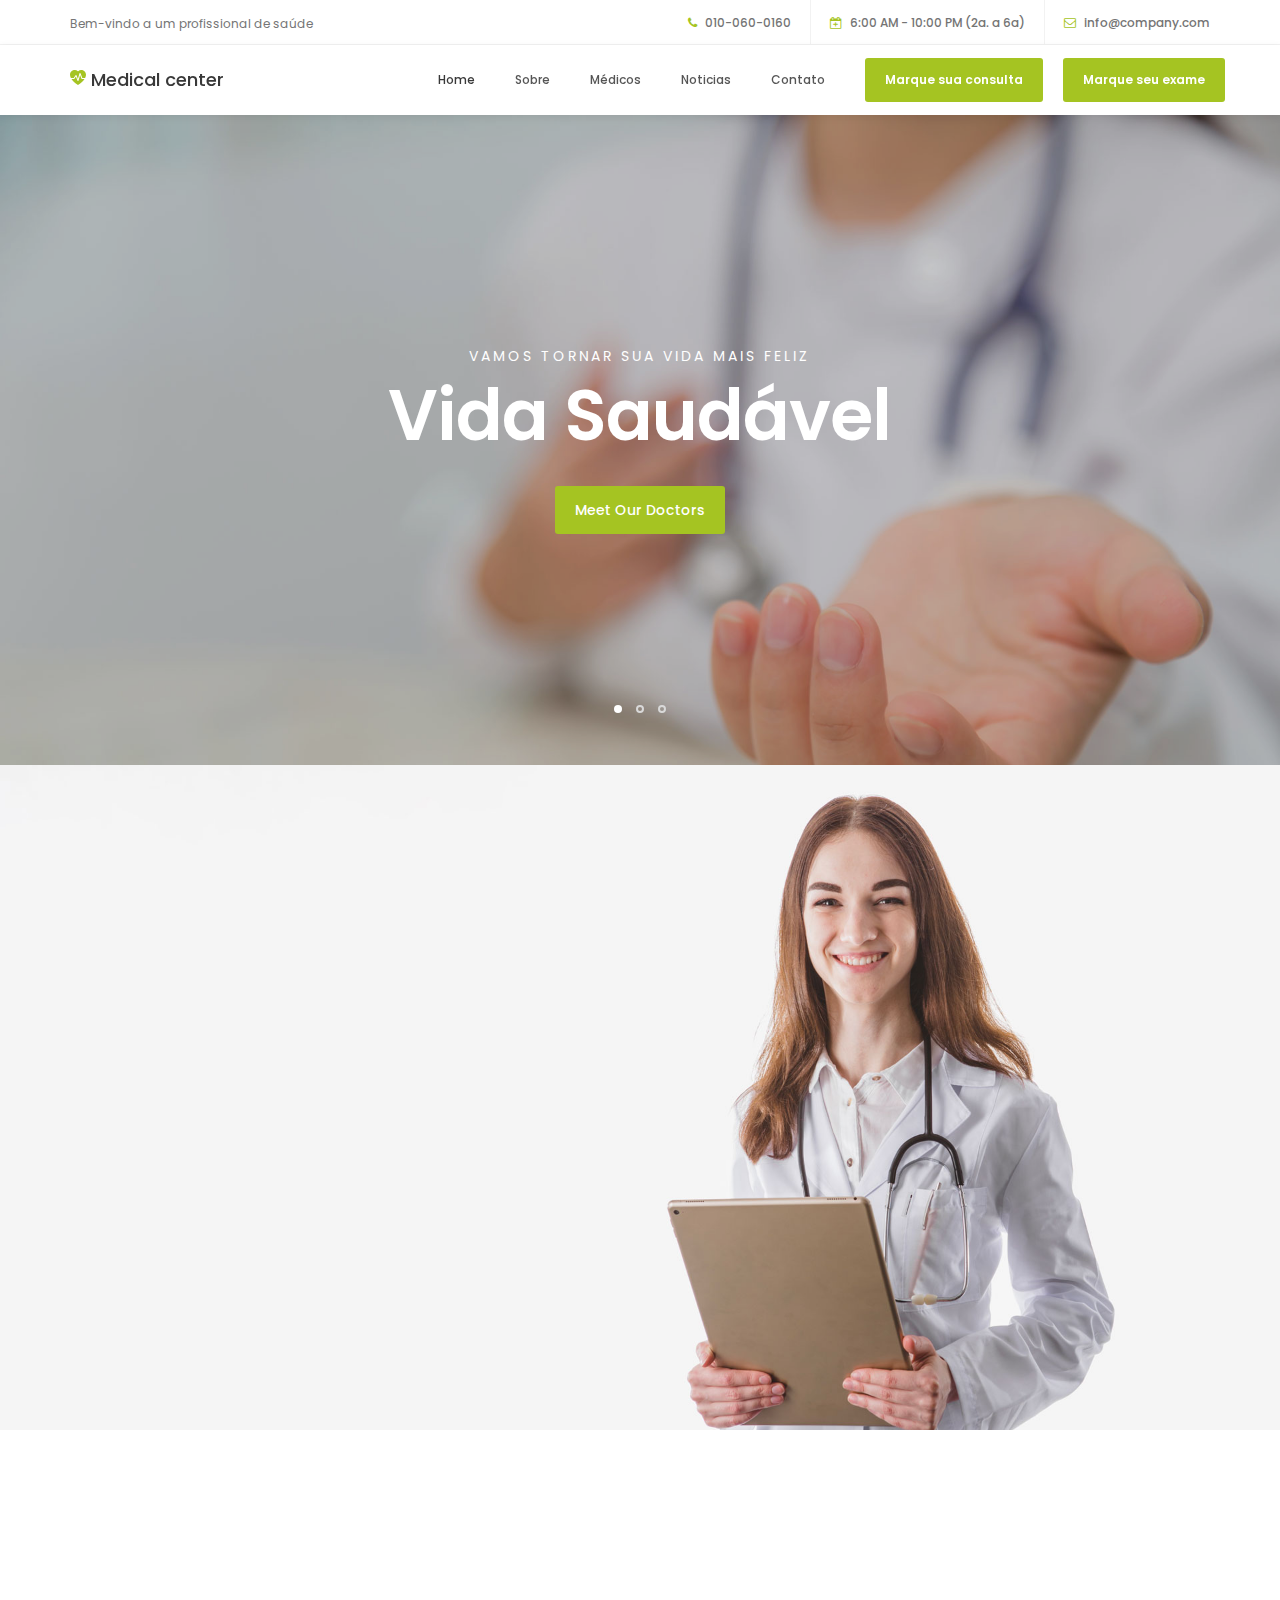
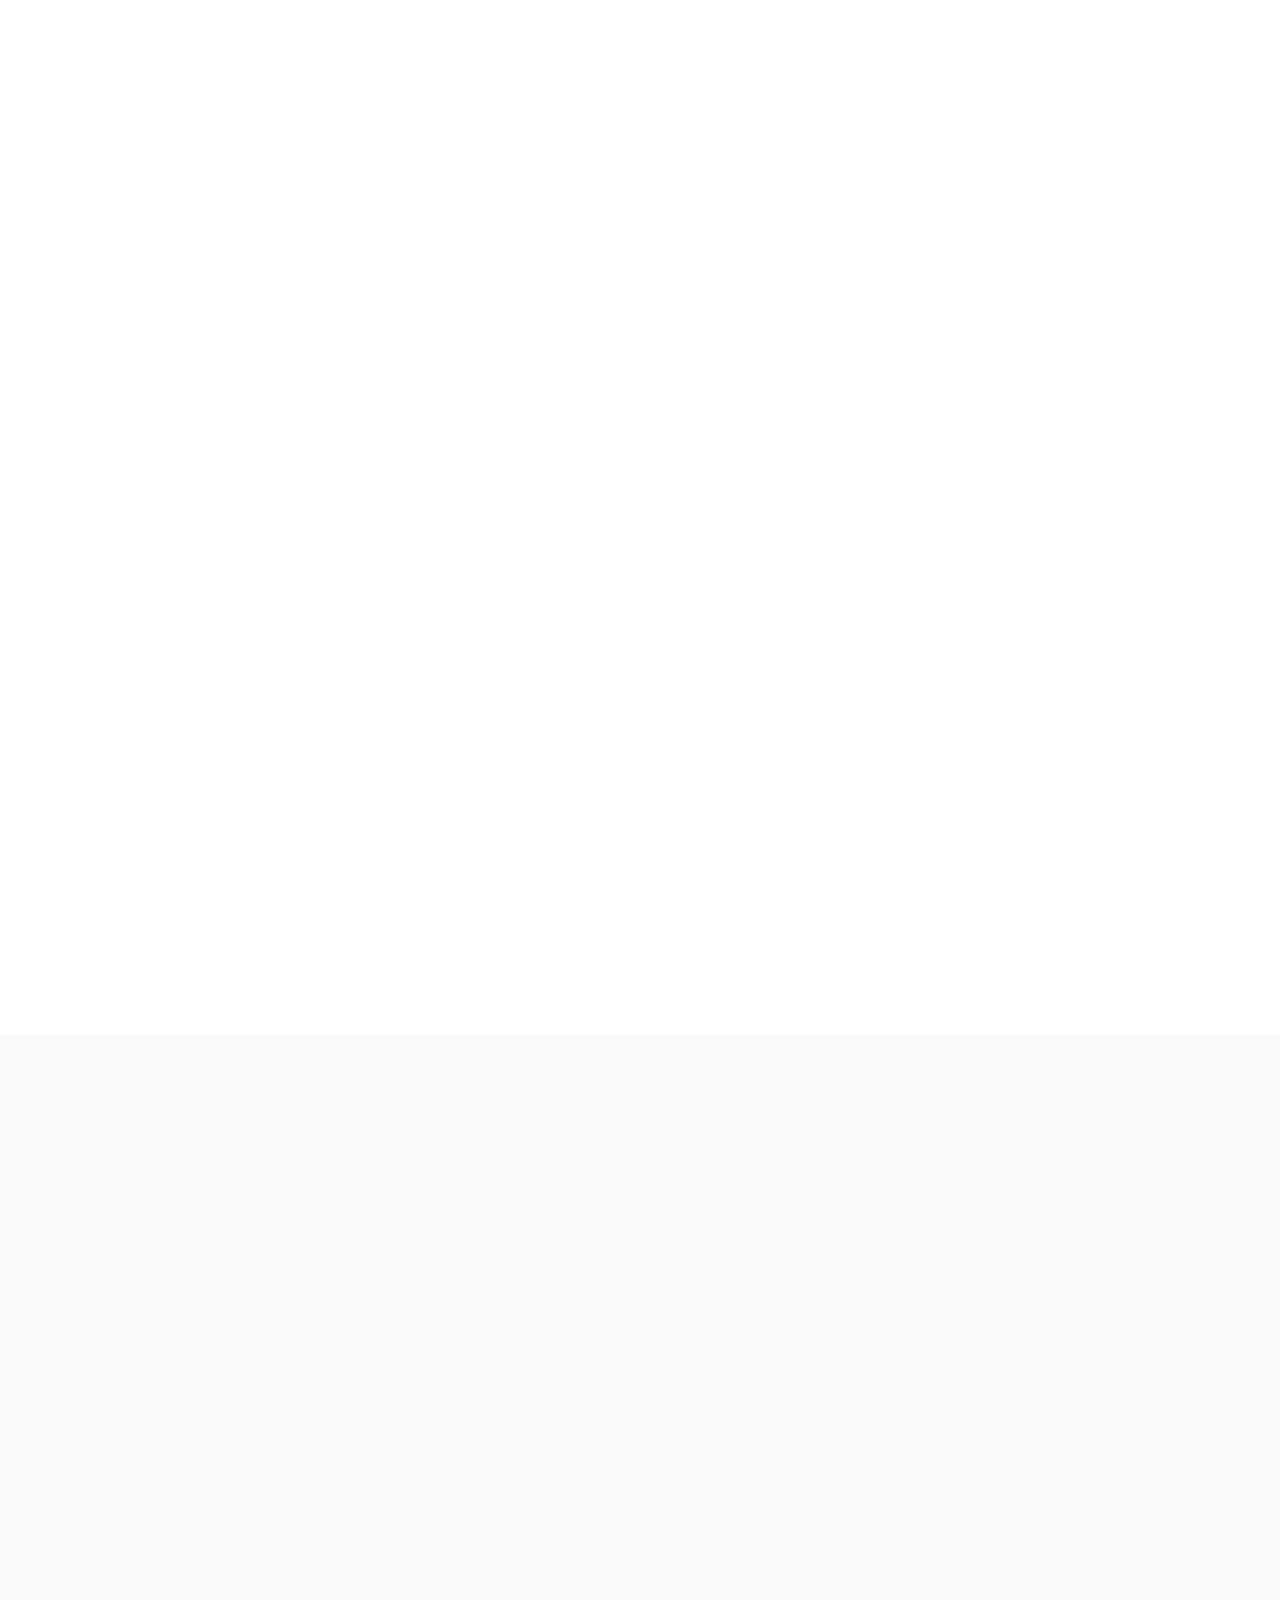
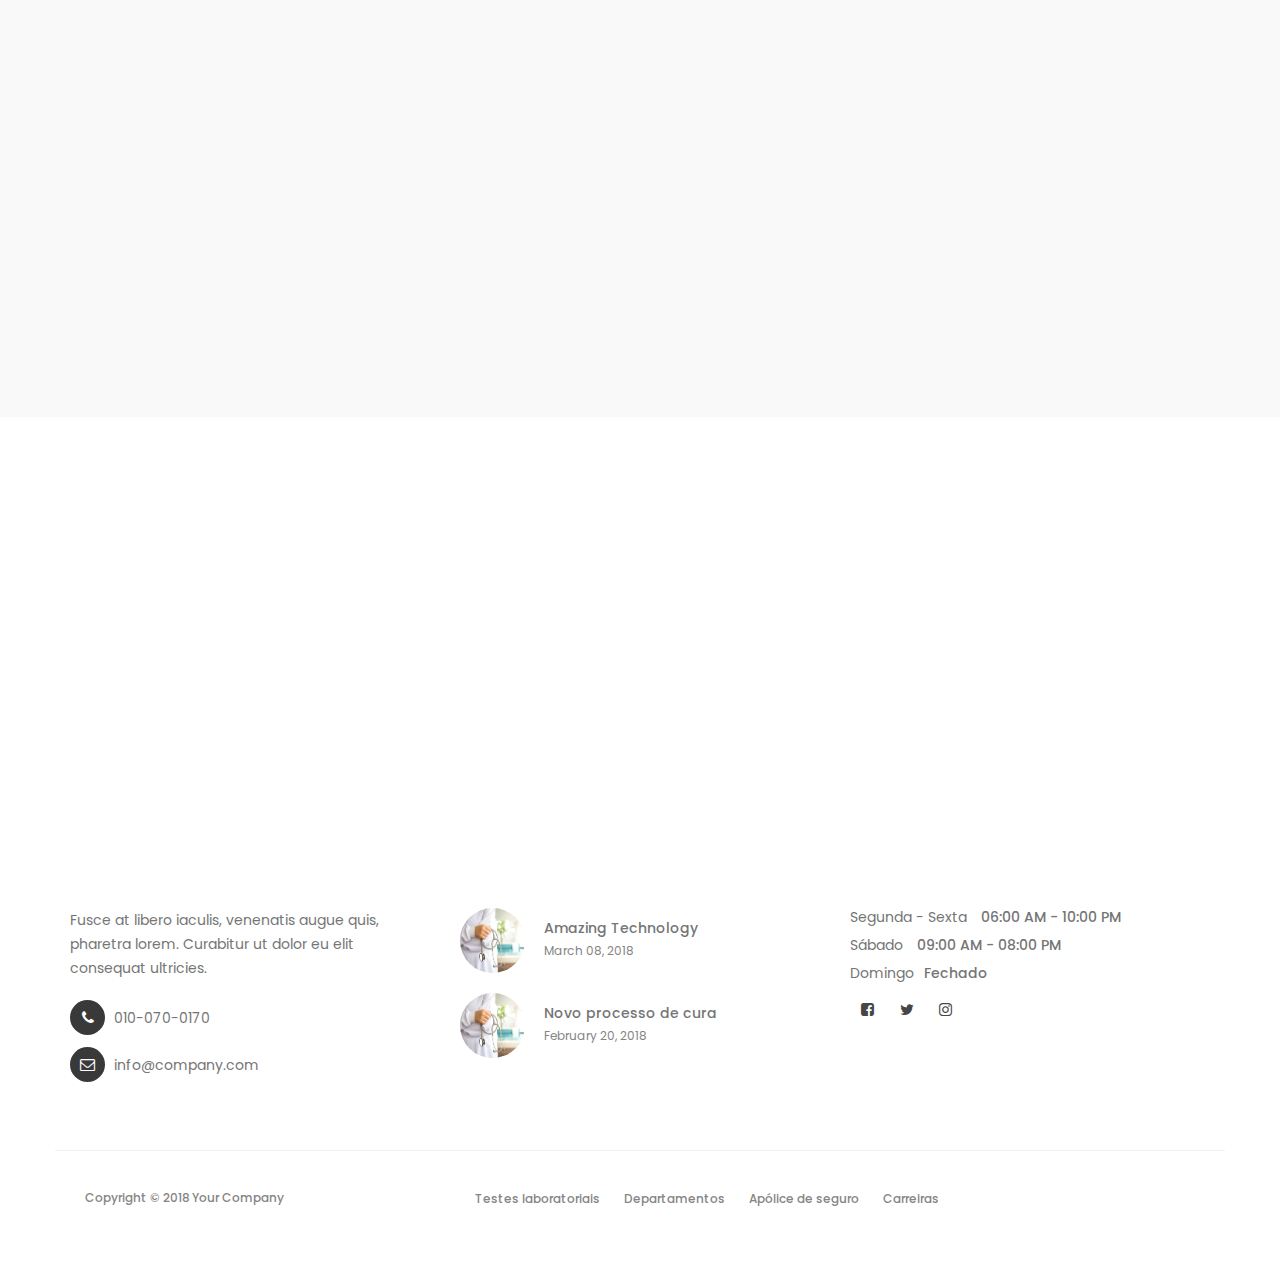
<file: index.html>
<!DOCTYPE html>
<html lang="pt-br">

<head>

     <meta charset="UTF-8">
     <meta http-equiv="X-UA-Compatible" content="IE=Edge">
     <meta name="description" content="">
     <meta name="keywords" content="">
     <meta name="author" content="Tooplate">
     <meta name="viewport" content="width=device-width, initial-scale=1, maximum-scale=1">
     <title>Medical Center</title>

     <link rel="stylesheet" href="css/bootstrap.min.css">
     <link rel="stylesheet" href="css/font-awesome.min.css">
     <link rel="stylesheet" href="css/animate.css">
     <link rel="stylesheet" href="css/owl.carousel.css">
     <link rel="stylesheet" href="css/owl.theme.default.min.css">

     <!-- MAIN CSS -->
     <link rel="stylesheet" href="./css/style.css">

</head>

<body id="top" data-spy="scroll" data-target=".navbar-collapse" data-offset="50">
     <!-- HEADER -->
     <header>
          <div class="container">
               <div class="row">

                    <div class="col-md-4 col-sm-5">
                         <p>Bem-vindo a um profissional de saúde</p>
                    </div>

                    <div class="col-md-8 col-sm-7 text-align-right">
                         <span class="phone-icon"><i class="fa fa-phone"></i> 010-060-0160</span>
                         <span class="date-icon"><i class="fa fa-calendar-plus-o"></i> 6:00 AM - 10:00 PM (2a. a
                              6a)</span>
                         <span class="email-icon"><i class="fa fa-envelope-o"></i> <a
                                   href="#">info@company.com</a></span>
                    </div>

               </div>
          </div>
     </header>


     <!-- MENU -->
     <section class="navbar navbar-default navbar-static-top" role="navigation">
          <div class="container">

               <div class="navbar-header">
                    <button class="navbar-toggle" data-toggle="collapse" data-target=".navbar-collapse">
                         <span class="icon icon-bar"></span>
                         <span class="icon icon-bar"></span>
                         <span class="icon icon-bar"></span>
                    </button>

                    <!-- lOGO TEXT HERE -->
                    <a href="index.html" class="navbar-brand"><svg xmlns="http://www.w3.org/2000/svg" width="16"
                              height="16" fill="#a5c422" class="bi bi-heart-pulse-fill" viewBox="0 0 16 16">
                              <path
                                   d="M1.475 9C2.702 10.84 4.779 12.871 8 15c3.221-2.129 5.298-4.16 6.525-6H12a.5.5 0 0 1-.464-.314l-1.457-3.642-1.598 5.593a.5.5 0 0 1-.945.049L5.889 6.568l-1.473 2.21A.5.5 0 0 1 4 9H1.475Z" />
                              <path
                                   d="M.88 8C-2.427 1.68 4.41-2 7.823 1.143c.06.055.119.112.176.171a3.12 3.12 0 0 1 .176-.17C11.59-2 18.426 1.68 15.12 8h-2.783l-1.874-4.686a.5.5 0 0 0-.945.049L7.921 8.956 6.464 5.314a.5.5 0 0 0-.88-.091L3.732 8H.88Z" />
                         </svg> Medical center </a>
               </div>

               <!-- MENU LINKS -->
               <div class="collapse navbar-collapse">
                    <ul class="nav navbar-nav navbar-right">
                         <li><a href="#top" class="smoothScroll">Home</a></li>
                         <li><a href="#about" class="smoothScroll">Sobre</a></li>
                         <li><a href="#team" class="smoothScroll">Médicos</a></li>
                         <li><a href="#agendados" class="smoothScroll">Noticias</a></li>
                         <li><a href="#google-map" class="smoothScroll">Contato</a></li>
                         <li class="appointment-btn"><a href="./login_consulta.html">Marque sua consulta</a></li>
                         <li class="appointment-btn"><a href="./login_exame.html">Marque seu exame</a></li>
                    </ul>
               </div>
          </div>
     </section>

     <!-- HOME -->
     <section id="home" class="slider" data-stellar-background-ratio="0.5">
          <div class="container">
               <div class="row">
                    <div class="owl-carousel owl-theme">
                         <div class="item item-first">
                              <div class="caption">
                                   <div class="col-md-offset-1 col-md-10">
                                        <h3>Vamos tornar sua vida mais feliz</h3>
                                        <h1>Vida Saudável</h1>
                                        <a href="#team" class="section-btn btn btn-default smoothScroll">Meet Our Doctors</a>
                                   </div>
                              </div>
                         </div>

                         <div class="item item-second">
                              <div class="caption">
                                   <div class="col-md-offset-1 col-md-10">
                                        <h3>Aenean luctus lobortis tellus</h3>
                                        <h1>Novo estilo de vida</h1>
                                        <a href="#about" class="section-btn btn btn-default btn-gray smoothScroll">More About Us</a>
                                   </div>
                              </div>
                         </div>

                         <div class="item item-third">
                              <div class="caption">
                                   <div class="col-md-offset-1 col-md-10">
                                        <h3>Pellentesque nec libero nisi</h3>
                                        <h1>Seus benefícios para a saúde</h1>
                                        <a href="#news" class="section-btn btn btn-default btn-blue smoothScroll">Read Stories</a>
                                   </div>
                              </div>
                         </div>
                    </div>
               </div>
          </div>
     </section>


     <!-- ABOUT -->
     <section id="about">
          <div class="container">
               <div class="row">
                    <div class="col-md-6 col-sm-6">
                         <div class="about-info">
                              <h2 class="wow fadeInUp" data-wow-delay="0.6s">Bem vindo ao seu <svg
                                        xmlns="http://www.w3.org/2000/svg" width="30" height="30" fill="#a5c422"
                                        class="bi bi-heart-pulse-fill" viewBox="0 0 16 16">
                                        <path
                                             d="M1.475 9C2.702 10.84 4.779 12.871 8 15c3.221-2.129 5.298-4.16 6.525-6H12a.5.5 0 0 1-.464-.314l-1.457-3.642-1.598 5.593a.5.5 0 0 1-.945.049L5.889 6.568l-1.473 2.21A.5.5 0 0 1 4 9H1.475Z" />
                                        <path
                                             d="M.88 8C-2.427 1.68 4.41-2 7.823 1.143c.06.055.119.112.176.171a3.12 3.12 0 0 1 .176-.17C11.59-2 18.426 1.68 15.12 8h-2.783l-1.874-4.686a.5.5 0 0 0-.945.049L7.921 8.956 6.464 5.314a.5.5 0 0 0-.88-.091L3.732 8H.88Z" />
                                   </svg> centro de saúde</h2>
                              <div class="wow fadeInUp" data-wow-delay="0.8s">
                                   <p>Aenean luctus lobortis tellus, vel ornare enim molestie condimentum. Curabitur
                                        lacinia nisi vitae velit volutpat venenatis.</p>
                                   <p>Sed a dignissim lacus. Quisque fermentum est non orci commodo, a luctus urna
                                        mattis. Ut placerat, diam a tempus vehicula.</p>
                              </div>                   
                              <figure class="profile wow fadeInUp" data-wow-delay="1s">
                                   <img src="images/author-image.jpg" class="img-responsive" alt="">
                                   <figcaption>
                                        <h3>Dr. Neil Jackson</h3>
                                        <p>General Principal</p>
                                   </figcaption>
                              </figure>
                         </div>
                    </div>

               </div>
          </div>
     </section>


     <!-- TEAM -->
     <section id="team" data-stellar-background-ratio="1">
          <div class="container">
               <div class="row">

                    <div class="col-md-6 col-sm-6">
                         <div class="about-info">
                              <h2 class="wow fadeInUp" data-wow-delay="0.1s">Nossos médicos</h2>
                         </div>
                    </div>

                    <div class="clearfix"></div>

                    <div class="col-md-4 col-sm-6">
                         <div class="team-thumb wow fadeInUp" data-wow-delay="0.2s">
                              <img src="images/team-image1.jpg" class="img-responsive" alt="">

                              <div class="team-info">
                                   <h3>Nate Baston</h3>
                                   <p>General Principal</p>
                                   <div class="team-contact-info">
                                        <p><i class="fa fa-phone"></i> 010-020-0120</p>
                                        <p><i class="fa fa-envelope-o"></i> <a href="#">general@company.com</a></p>
                                   </div>
                                   <ul class="social-icon">
                                        <li><a href="#" class="fa fa-linkedin-square"></a></li>
                                        <li><a href="#" class="fa fa-envelope-o"></a></li>
                                   </ul>
                              </div>

                         </div>
                    </div>

                    <div class="col-md-4 col-sm-6">
                         <div class="team-thumb wow fadeInUp" data-wow-delay="0.4s">
                              <img src="images/team-image2.jpg" class="img-responsive" alt="">

                              <div class="team-info">
                                   <h3>Jason Stewart</h3>
                                   <p>Pregnancy</p>
                                   <div class="team-contact-info">
                                        <p><i class="fa fa-phone"></i> 010-070-0170</p>
                                        <p><i class="fa fa-envelope-o"></i> <a href="#">pregnancy@company.com</a></p>
                                   </div>
                                   <ul class="social-icon">
                                        <li><a href="#" class="fa fa-facebook-square"></a></li>
                                        <li><a href="#" class="fa fa-envelope-o"></a></li>
                                        <li><a href="#" class="fa fa-flickr"></a></li>
                                   </ul>
                              </div>

                         </div>
                    </div>

                    <div class="col-md-4 col-sm-6">
                         <div class="team-thumb wow fadeInUp" data-wow-delay="0.6s">
                              <img src="images/team-image3.jpg" class="img-responsive" alt="">

                              <div class="team-info">
                                   <h3>Miasha Nakahara</h3>
                                   <p>Cardiology</p>
                                   <div class="team-contact-info">
                                        <p><i class="fa fa-phone"></i> 010-040-0140</p>
                                        <p><i class="fa fa-envelope-o"></i> <a href="#">cardio@company.com</a></p>
                                   </div>
                                   <ul class="social-icon">
                                        <li><a href="#" class="fa fa-twitter"></a></li>
                                        <li><a href="#" class="fa fa-envelope-o"></a></li>
                                   </ul>
                              </div>

                         </div>
                    </div>

               </div>
          </div>
     </section>


     <!-- NEWS -->
     <section id="news" data-stellar-background-ratio="2.5">
          <div class="container">
               <div class="row">

                    <div class="col-md-12 col-sm-12">
                         <!-- SECTION TITLE -->
                         <div class="section-title wow fadeInUp" data-wow-delay="0.1s">
                              <h2>Últimas notícias</h2>
                         </div>
                    </div>

                    <div class="col-md-4 col-sm-6">
                         <!-- NEWS THUMB -->
                         <div class="news-thumb wow fadeInUp" data-wow-delay="0.4s">
                              <a href="./noticias.html">
                                   <img src="images/news-image1.jpg" class="img-responsive" alt="">
                              </a>
                              <div class="news-info">
                                   <span>Março 08, 2018</span>
                                   <h3><a href="./noticias.html">Sobre a Amazing Technology</a></h3>
                                   <p>Lorem ipsum dolor sit, amet consectetur adipisicing elit. Saepe, quae libero ullam
                                        quaerat commodi consectetur totam aperiam, cumque, ratione consequuntur
                                        dignissimos nihil aliquam! Nesciunt tempore doloremque debitis suscipit autem
                                        dolor?</p>
                                   <div class="author">
                                        <img src="images/author-image.jpg" class="img-responsive" alt="">
                                        <div class="author-info">
                                             <h5>Lorem</h5>
                                             <p>CEO / Founder</p>
                                        </div>
                                   </div>
                              </div>
                         </div>
                    </div>

                    <div class="col-md-4 col-sm-6">
                         <!-- NEWS THUMB -->
                         <div class="news-thumb wow fadeInUp" data-wow-delay="0.6s">
                              <a href="./noticias.html">
                                   <img src="images/news-image2.jpg" class="img-responsive" alt="">
                              </a>
                              <div class="news-info">
                                   <span>Fevereiro 20, 2018</span>
                                   <h3><a href="./noticias.html">
                                             Apresentando um novo processo de cura</a></h3>
                                   <p>Lorem ipsum dolor sit amet consectetur adipisicing elit.</p>
                                   <div class="author">
                                        <img src="images/author-image.jpg" class="img-responsive" alt="">
                                        <div class="author-info">
                                             <h5>Lorem</h5>
                                             <p>General Director</p>
                                        </div>
                                   </div>
                              </div>
                         </div>
                    </div>

                    <div class="col-md-4 col-sm-6">
                         <!-- NEWS THUMB -->
                         <div class="news-thumb wow fadeInUp" data-wow-delay="0.8s">
                              <a href="./noticias.html">
                                   <img src="images/news-image3.jpg" class="img-responsive" alt="">
                              </a>
                              <div class="news-info">
                                   <span>Janeiro 27, 2018</span>
                                   <h3><a href="./noticias.html">Revisão da pesquisa médica anual</a></h3>
                                   <p>Lorem ipsum dolor sit amet consectetur adipisicing elit.</p>
                                   <div class="author">
                                        <img src="images/author-image.jpg" class="img-responsive" alt="">
                                        <div class="author-info">
                                             <h5>Lorem</h5>
                                             <p>Online Advertising</p>
                                        </div>
                                   </div>
                              </div>
                         </div>
                    </div>

               </div>
          </div>
     </section>


     <!-- GOOGLE MAP -->
     <section id="google-map">
          <!-- How to change your own map point
            1. Go to Google Maps
            2. Click on your location point
            3. Click "Share" and choose "Embed map" tab
            4. Copy only URL and paste it within the src="" field below
	-->
          <iframe
               src="https://www.google.com/maps/embed?pb=!1m18!1m12!1m3!1d3647.3030413476204!2d100.5641230193719!3d13.757206847615207!2m3!1f0!2f0!3f0!3m2!1i1024!2i768!4f13.1!3m3!1m2!1s0x0%3A0xf51ce6427b7918fc!2sG+Tower!5e0!3m2!1sen!2sth!4v1510722015945"
               width="100%" height="350" frameborder="0" style="border:0" allowfullscreen></iframe>
     </section>


     <!-- FOOTER -->
     <footer data-stellar-background-ratio="5">
          <div class="container">
               <div class="row">

                    <div class="col-md-4 col-sm-4">
                         <div class="footer-thumb">
                              <h4 class="wow fadeInUp" data-wow-delay="0.4s">Informações de contato</h4>
                              <p>Fusce at libero iaculis, venenatis augue quis, pharetra lorem. Curabitur ut dolor eu
                                   elit consequat ultricies.</p>

                              <div class="contact-info">
                                   <p><i class="fa fa-phone"></i> 010-070-0170</p>
                                   <p><i class="fa fa-envelope-o"></i> <a href="#">info@company.com</a></p>
                              </div>
                         </div>
                    </div>

                    <div class="col-md-4 col-sm-4">
                         <div class="footer-thumb">
                              <h4 class="wow fadeInUp" data-wow-delay="0.4s">últimas notícias</h4>
                              <div class="latest-stories">
                                   <div class="stories-image">
                                        <a href="#"><img src="images/news-image.jpg" class="img-responsive" alt=""></a>
                                   </div>
                                   <div class="stories-info">
                                        <a href="#">
                                             <h5>Amazing Technology</h5>
                                        </a>
                                        <span>March 08, 2018</span>
                                   </div>
                              </div>

                              <div class="latest-stories">
                                   <div class="stories-image">
                                        <a href="#"><img src="images/news-image.jpg" class="img-responsive" alt=""></a>
                                   </div>
                                   <div class="stories-info">
                                        <a href="#">
                                             <h5>Novo processo de cura</h5>
                                        </a>
                                        <span>February 20, 2018</span>
                                   </div>
                              </div>
                         </div>
                    </div>

                    <div class="col-md-4 col-sm-4">
                         <div class="footer-thumb">
                              <div class="opening-hours">
                                   <h4 class="wow fadeInUp" data-wow-delay="0.4s">Horário de funcionamento</h4>
                                   <p>Segunda - Sexta <span>06:00 AM - 10:00 PM</span></p>
                                   <p>Sábado <span>09:00 AM - 08:00 PM</span></p>
                                   <p>Domingo<span>Fechado</span></p>
                              </div>

                              <ul class="social-icon">
                                   <li><a href="#" class="fa fa-facebook-square" attr="facebook icon"></a></li>
                                   <li><a href="#" class="fa fa-twitter"></a></li>
                                   <li><a href="#" class="fa fa-instagram"></a></li>
                              </ul>
                         </div>
                    </div>

                    <div class="col-md-12 col-sm-12 border-top">
                         <div class="col-md-4 col-sm-6">
                              <div class="copyright-text">
                                   <p>Copyright &copy; 2018 Your Company

                              </div>
                         </div>
                         <div class="col-md-6 col-sm-6">
                              <div class="footer-link">
                                   <a href="#">Testes laboratoriais</a>
                                   <a href="#">Departamentos</a>
                                   <a href="#">Apólice de seguro</a>
                                   <a href="#">Carreiras</a>
                              </div>
                         </div>
                         <div class="col-md-2 col-sm-2 text-align-center">
                              <div class="angle-up-btn">
                                   <a href="#top" class="smoothScroll wow fadeInUp" data-wow-delay="1.2s"><i
                                             class="fa fa-angle-up"></i></a>
                              </div>
                         </div>
                    </div>

               </div>
          </div>
     </footer>

     <!-- SCRIPTS -->
     <script src="js/jquery.js"></script>
     <script src="js/bootstrap.min.js"></script>
     <script src="js/jquery.sticky.js"></script>
     <script src="js/jquery.stellar.min.js"></script>
     <script src="js/wow.min.js"></script>
     <script src="js/smoothscroll.js"></script>
     <script src="js/owl.carousel.min.js"></script>
     <script src="js/custom.js"></script>

</body>

</html>
</file>
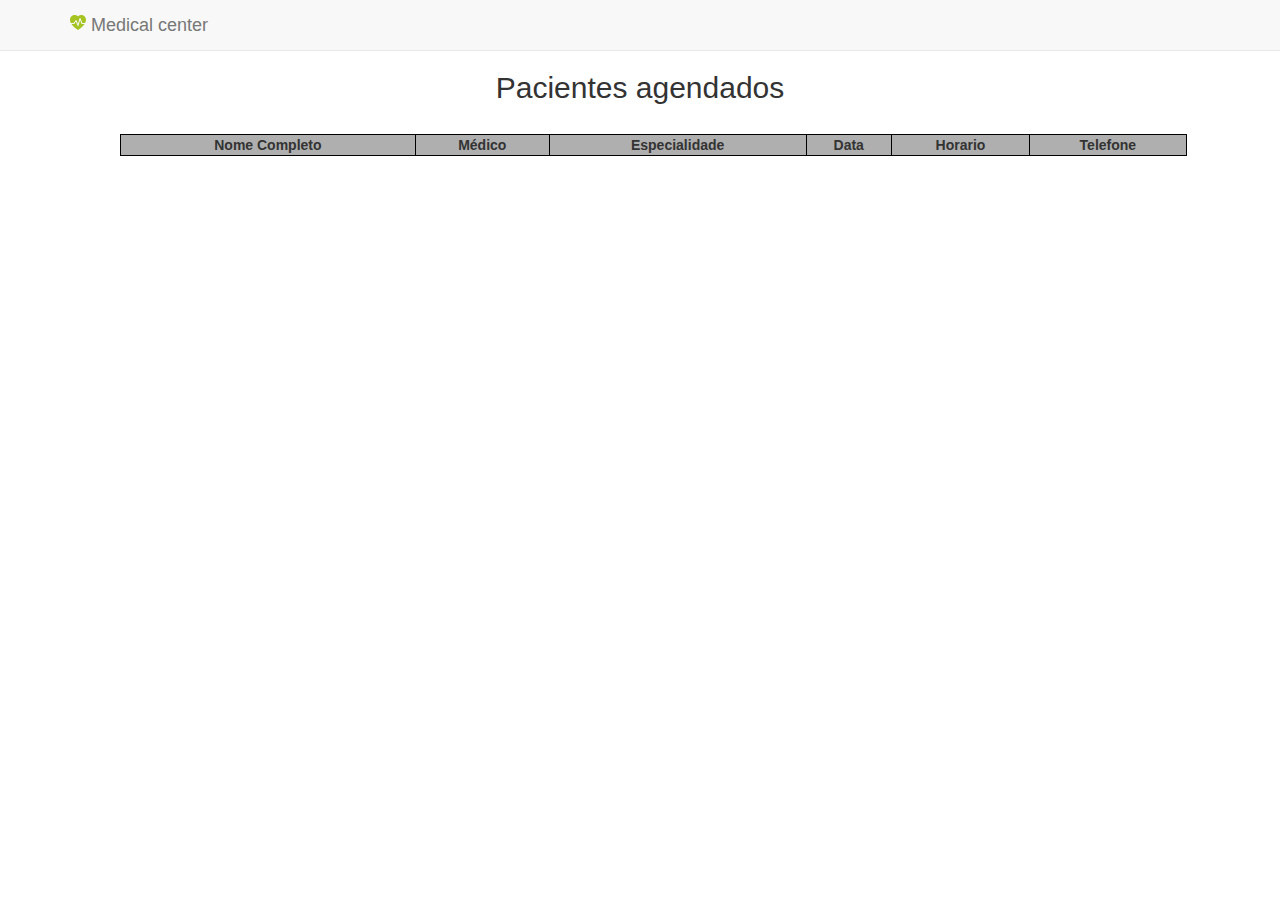
<file: agend_consulta.html>
<!DOCTYPE html>
<html lang="pt-br">

<head>
    <meta charset="UTF-8">
    <meta http-equiv="X-UA-Compatible" content="IE=edge">
    <meta name="viewport" content="width=device-width, initial-scale=1.0">
    <title>Consultas agendadas</title>
    <link href="https://cdn.jsdelivr.net/npm/bootstrap@5.3.0-alpha3/dist/css/bootstrap.min.css" rel="stylesheet"
        integrity="sha384-KK94CHFLLe+nY2dmCWGMq91rCGa5gtU4mk92HdvYe+M/SXH301p5ILy+dN9+nJOZ" crossorigin="anonymous">
    <link rel="stylesheet" href="css/bootstrap.min.css">
</head>

<style>
    .consulta-linha {
        border-collapse: collapse;
        border: 1px solid black;

    }


    table {
        margin-left: 120px;
    }


    table th {
        border-collapse: collapse;
        border: 1px solid black;
        text-align: center;
        background-color: rgba(105, 105, 105, 0.534);
    }

    h2 {
        text-align: center;
    }
</style>

<body>

    <section class="navbar navbar-default navbar-static-top" role="navigation">
        <div class="container">
            <!-- lOGO -->
            <a href="index.html" class="navbar-brand"><svg xmlns="http://www.w3.org/2000/svg" width="16" height="16"
                    fill="#a5c422" class="bi bi-heart-pulse-fill" viewBox="0 0 16 16">
                    <path
                        d="M1.475 9C2.702 10.84 4.779 12.871 8 15c3.221-2.129 5.298-4.16 6.525-6H12a.5.5 0 0 1-.464-.314l-1.457-3.642-1.598 5.593a.5.5 0 0 1-.945.049L5.889 6.568l-1.473 2.21A.5.5 0 0 1 4 9H1.475Z" />
                    <path
                        d="M.88 8C-2.427 1.68 4.41-2 7.823 1.143c.06.055.119.112.176.171a3.12 3.12 0 0 1 .176-.17C11.59-2 18.426 1.68 15.12 8h-2.783l-1.874-4.686a.5.5 0 0 0-.945.049L7.921 8.956 6.464 5.314a.5.5 0 0 0-.88-.091L3.732 8H.88Z" />
                </svg> Medical center </a>

        </div>
    </section>

    <div>
        <h2>Pacientes agendados</h2><br>
    </div>

    <table class="col-md-10 col-sm-10">

        <tr>
            <th>Nome Completo</th>
            <th>Médico</th>
            <th>Especialidade</th>
            <th>Data</th>
            <th>Horario</th>
            <th>Telefone</th>
        </tr>

</body>
<script>

    var consultas = JSON.parse(localStorage.getItem('consultas'));
    var date = new Date();


    for (var i = 0; i < consultas.length; i++) {
        var consulta = consultas[i];
        var consultaDate = new Date(consulta.data);

        //Aparece no agendamento somente os marcados do mês atual
        if (
            consultaDate.getMonth() ===
            date.getMonth() &&
            consultaDate.getFullYear() ===
            date.getFullYear() &&
            consultaDate.getDate ===
            date.getDate
        ) {

            var tabela = document.createElement("tr");
            tabela.classList.add("consulta-linha");



            var nome = document.createElement("td");
            nome.textContent = consulta.nome;
            tabela.appendChild(nome);

            var medico = document.createElement("td");
            medico.textContent = consulta.medico;
            tabela.appendChild(medico);

            var especialidade = document.createElement("td");
            especialidade.textContent = consulta.especialidade;
            tabela.appendChild(especialidade);

            var data = document.createElement("td");
            data.textContent = consulta.data;
            tabela.appendChild(data);

            var hora = document.createElement("td");
            hora.textContent = consulta.hora;
            tabela.appendChild(hora);

            var phone = document.createElement("td");
            phone.textContent = consulta.phone;
            tabela.appendChild(phone);


            document.querySelector("table").appendChild(tabela);

        }

    }


</script>

</html>
</file>
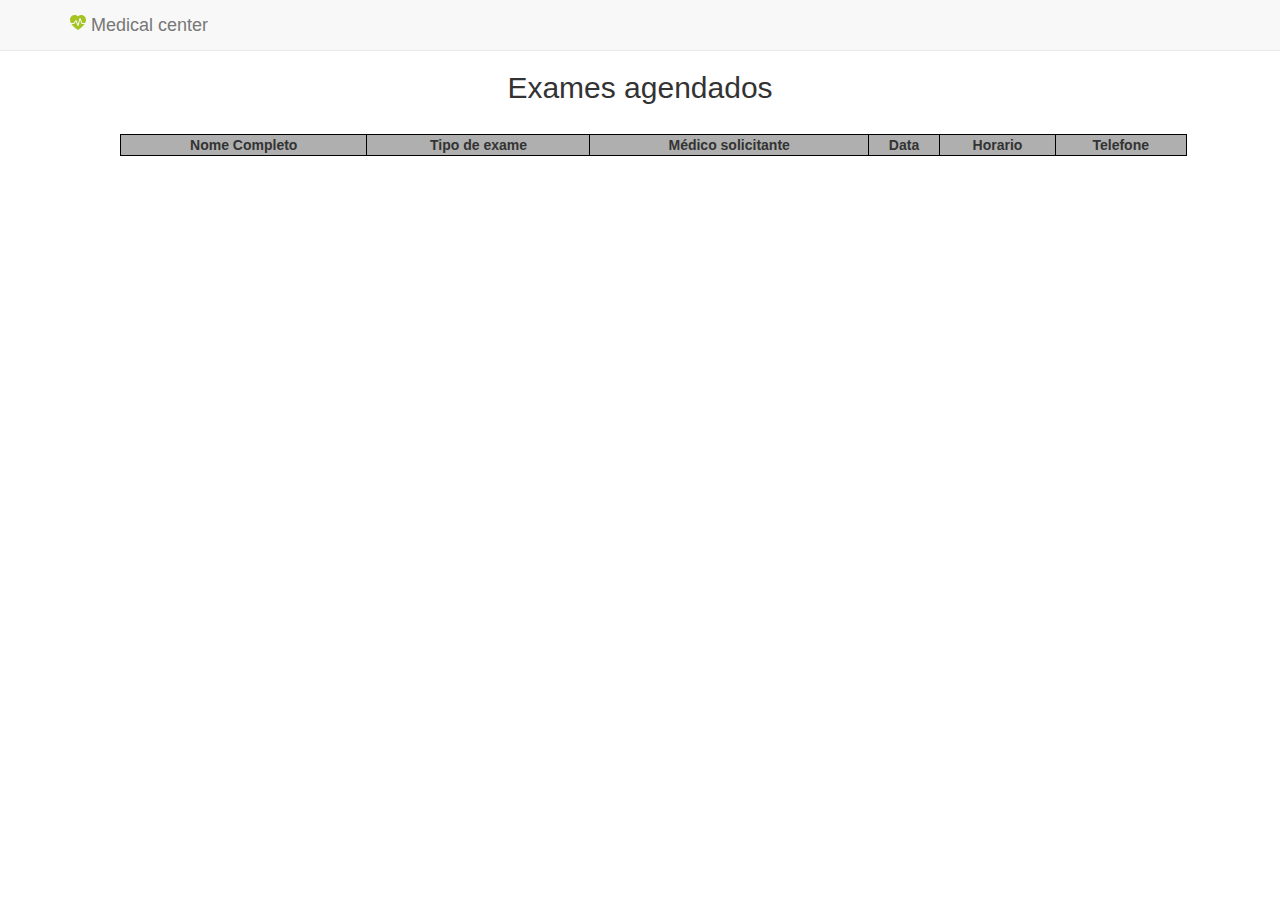
<file: agend_exame.html>
<!DOCTYPE html>
<html lang="pt-br">

<head>
    <meta charset="UTF-8">
    <meta http-equiv="X-UA-Compatible" content="IE=edge">
    <meta name="viewport" content="width=device-width, initial-scale=1.0">
    <title>Exames Agendados</title>
    <link href="https://cdn.jsdelivr.net/npm/bootstrap@5.3.0-alpha3/dist/css/bootstrap.min.css" rel="stylesheet"
        integrity="sha384-KK94CHFLLe+nY2dmCWGMq91rCGa5gtU4mk92HdvYe+M/SXH301p5ILy+dN9+nJOZ" crossorigin="anonymous">
    <link rel="stylesheet" href="css/bootstrap.min.css">
</head>

<style>
    .exame-linha {
        border-collapse: collapse;
        border: 1px solid black;

    }

    table {
        margin-left: 120px;
    }

    table th {
        border-collapse: collapse;
        border: 1px solid black;
        text-align: center;
        background-color: rgba(105, 105, 105, 0.534);
    }

    h2 {
        text-align: center;
    }
</style>

<body>

    <section class="navbar navbar-default navbar-static-top" role="navigation">
        <div class="container">
            <!-- lOGO -->
            <a href="index.html" class="navbar-brand"><svg xmlns="http://www.w3.org/2000/svg" width="16" height="16"
                    fill="#a5c422" class="bi bi-heart-pulse-fill" viewBox="0 0 16 16">
                    <path
                        d="M1.475 9C2.702 10.84 4.779 12.871 8 15c3.221-2.129 5.298-4.16 6.525-6H12a.5.5 0 0 1-.464-.314l-1.457-3.642-1.598 5.593a.5.5 0 0 1-.945.049L5.889 6.568l-1.473 2.21A.5.5 0 0 1 4 9H1.475Z" />
                    <path
                        d="M.88 8C-2.427 1.68 4.41-2 7.823 1.143c.06.055.119.112.176.171a3.12 3.12 0 0 1 .176-.17C11.59-2 18.426 1.68 15.12 8h-2.783l-1.874-4.686a.5.5 0 0 0-.945.049L7.921 8.956 6.464 5.314a.5.5 0 0 0-.88-.091L3.732 8H.88Z" />
                </svg> Medical center </a>

        </div>
    </section>

    <div>
        <h2>Exames agendados</h2><br>
    </div>

    <table class="col-md-10 col-sm-10">

        <tr>
            <th>Nome Completo</th>
            <th>Tipo de exame</th>
            <th>Médico solicitante</th>
            <th>Data</th>
            <th>Horario</th>
            <th>Telefone</th>
        </tr>

</body>
<script>

    var exames = JSON.parse(localStorage.getItem('exames'));
    var date = new Date();


    for (var i = 0; i < exames.length; i++) {
        var exame = exames[i];
        var exameDate = new Date(exame.data);

        if (
            exameDate.getMonth() ===
            date.getMonth() &&
            exameDate.getFullYear() ===
            date.getFullYear()
        ) {

            var tabela = document.createElement("tr");
            tabela.classList.add("exame-linha");

            var nome = document.createElement("td");
            nome.textContent = exame.nome;
            tabela.appendChild(nome);

            var tipoExame = document.createElement("td");
            tipoExame.textContent = exame.tipoExame;
            tabela.appendChild(tipoExame);

            var medico = document.createElement("td");
            medico.textContent = exame.medico;
            tabela.appendChild(medico);

            var data = document.createElement("td");
            data.textContent = exame.data;
            tabela.appendChild(data);

            var hora = document.createElement("td");
            hora.textContent = exame.hora;
            tabela.appendChild(hora);

            var phone = document.createElement("td");
            phone.textContent = exame.phone;
            tabela.appendChild(phone);


            document.querySelector("table").appendChild(tabela);

        }

    }


</script>

</html>
</file>
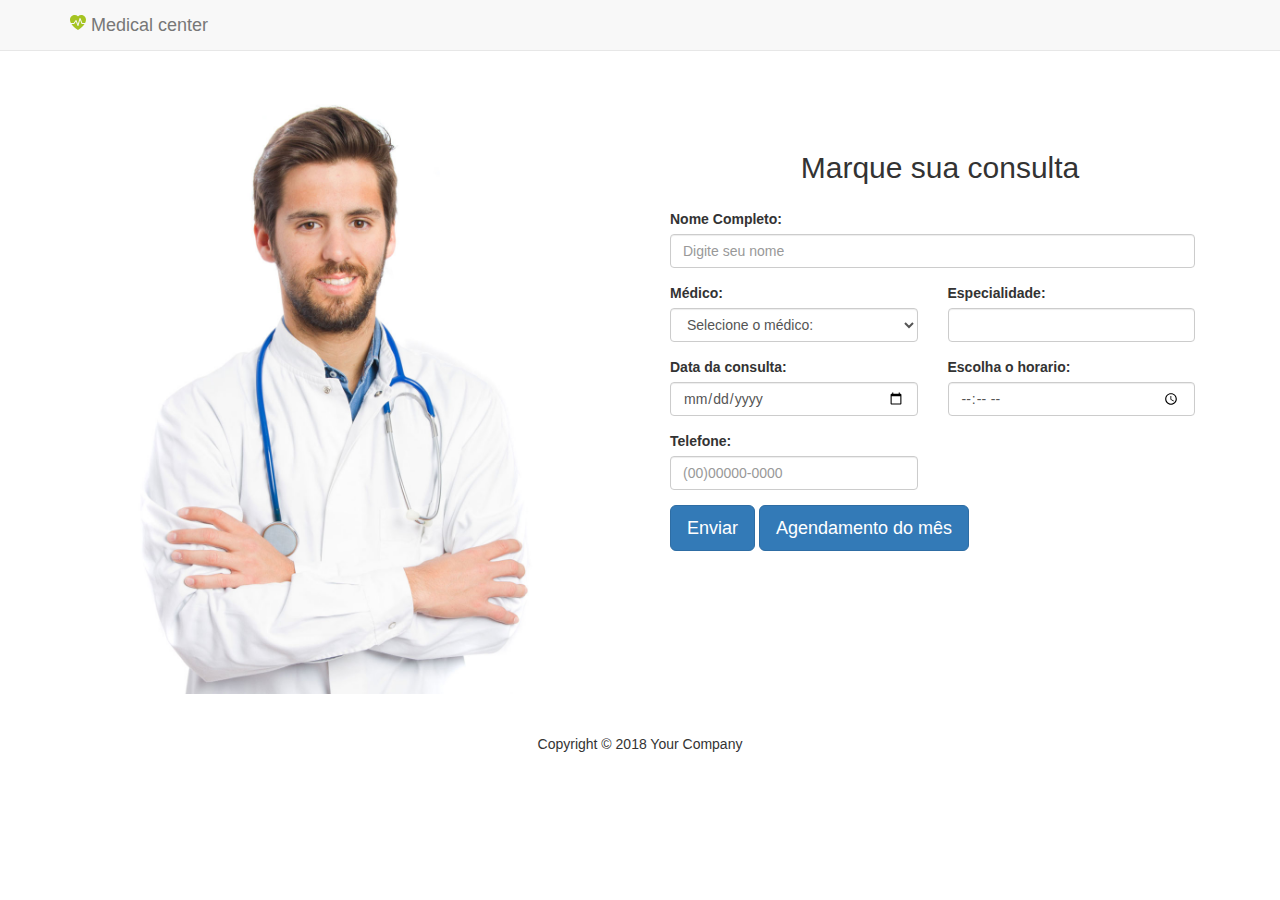
<file: consulta.html>
<!DOCTYPE html>
<html lang="pt-br">

<head>


     <meta charset="UTF-8">
     <meta http-equiv="X-UA-Compatible" content="IE=Edge">
     <meta name="description" content="">
     <meta name="keywords" content="">
     <meta name="author" content="Tooplate">
     <meta name="viewport" content="width=device-width, initial-scale=1, maximum-scale=1">
     <title>Marcaçãode consulta</title>
     <link href="https://cdn.jsdelivr.net/npm/bootstrap@5.3.0-alpha3/dist/css/bootstrap.min.css" rel="stylesheet"
          integrity="sha384-KK94CHFLLe+nY2dmCWGMq91rCGa5gtU4mk92HdvYe+M/SXH301p5ILy+dN9+nJOZ" crossorigin="anonymous">
     <link rel="stylesheet" href="css/bootstrap.min.css">


</head>

<style>
     table {
          margin-left: 120px;

     }

     table th {
          border-collapse: collapse;
          border: 1px solid black
     }

     tbody tr td {
          border: 1px solid black;
     }

     h2 {
          text-align: center;
     }


     #form {
          margin-top: 15px;

     }

     div h2 {
          margin-top: 80px;
          margin-left: 15px;
     }
</style>

<body>

     <section class="navbar navbar-default navbar-static-top" role="navigation">
          <div class="container">
               <!-- lOGO -->
               <a href="index.html" class="navbar-brand"><svg xmlns="http://www.w3.org/2000/svg" width="16" height="16"
                         fill="#a5c422" class="bi bi-heart-pulse-fill" viewBox="0 0 16 16">
                         <path
                              d="M1.475 9C2.702 10.84 4.779 12.871 8 15c3.221-2.129 5.298-4.16 6.525-6H12a.5.5 0 0 1-.464-.314l-1.457-3.642-1.598 5.593a.5.5 0 0 1-.945.049L5.889 6.568l-1.473 2.21A.5.5 0 0 1 4 9H1.475Z" />
                         <path
                              d="M.88 8C-2.427 1.68 4.41-2 7.823 1.143c.06.055.119.112.176.171a3.12 3.12 0 0 1 .176-.17C11.59-2 18.426 1.68 15.12 8h-2.783l-1.874-4.686a.5.5 0 0 0-.945.049L7.921 8.956 6.464 5.314a.5.5 0 0 0-.88-.091L3.732 8H.88Z" />
                    </svg> Medical center </a>

          </div>
     </section>


     <section id="appointment">
          <div class="container">
               <div class="row">

                    <div class="col-md-6 col-sm-6">
                         <img src="images/appointment-image.jpg" class="img-responsive" alt="">
                    </div>

                    <div class="col-md-6 col-sm-6">
                         <form id="appointment-form" role="form" method="post" action="#">

                              <div class="section-title">
                                   <h2>Marque sua consulta</h2>
                              </div>

                              <div class="col-md-12 col-sm-12" id="form">
                                   <label for="name">Nome Completo:</label>
                                   <input type="text" class="form-control" id="name" name="nome"
                                        placeholder="Digite seu nome">
                              </div>

                              <div class="col-md-6 col-sm-6" id="form">
                                   <label for="select">Médico:</label>
                                   <select class="form-control" id="selectMedico">
                                        <option disabled selected>Selecione o médico:</option>
                                        <option name="medico">Médico 1 </option>
                                        <option name="medico">Médico 2</option>
                                        <option name="medico">Médico 3</option>
                                        <option name="medico">Médico 4</option>
                                   </select>
                              </div>

                              <div class="col-md-6 col-sm-6" id="form">
                                   <label for="inputEspecialidade">Especialidade:</label>
                                   <input type="text" class="form-control" id="inputEspecialidade">
                              </div>



                              <div class="col-md-6 col-sm-6" id="form">
                                   <label for="date">Data da consulta:</label>
                                   <input type="date" name="date" id="inputDate" class="form-control" required>
                              </div>


                              <div class="col-md-6 col-sm-6" id="form">
                                   <label for="time">Escolha o horario:</label>
                                   <input type="time" name="time" id="inputTime" class="form-control" min="09:00"
                                        max="18:00" required>
                              </div>

                              <div class="col-md-6 col-sm-6" id="form">
                                   <label for="telephone">Telefone:</label>
                                   <input type="tel" class="form-control" id="phone" name="phone"
                                        placeholder="(00)00000-0000">

                              </div>

                              <div class="col-md-12 col-sm-12" id="form">
                                   <button type="button" class="btn btn-primary btn-lg" id="btnCadastro">Enviar</button>
                                   <button type="button" class="btn btn-primary btn-lg"
                                        onclick="exibirConsultas()">Agendamento do mês</button>
                              </div>
                         </form>
                    </div>

               </div>
          </div>
     </section>



     <!-- FOOTER -->
     <footer data-stellar-background-ratio="5">
          <br><br>
          <div class="col-md-12 col-sm-12 border-top">
               <div class="copyright-text">
                    <p style="text-align: center;">Copyright &copy; 2018 Your Company


               </div>
          </div>


     </footer>

     <!-- SCRIPTS -->

     <script src="https://code.jquery.com/jquery-3.7.0.min.js"
          integrity="sha256-2Pmvv0kuTBOenSvLm6bvfBSSHrUJ+3A7x6P5Ebd07/g=" crossorigin="anonymous"></script>
     <script src="./js/_cadastro_Consulta.js"></script>
</body>

</html>
</file>
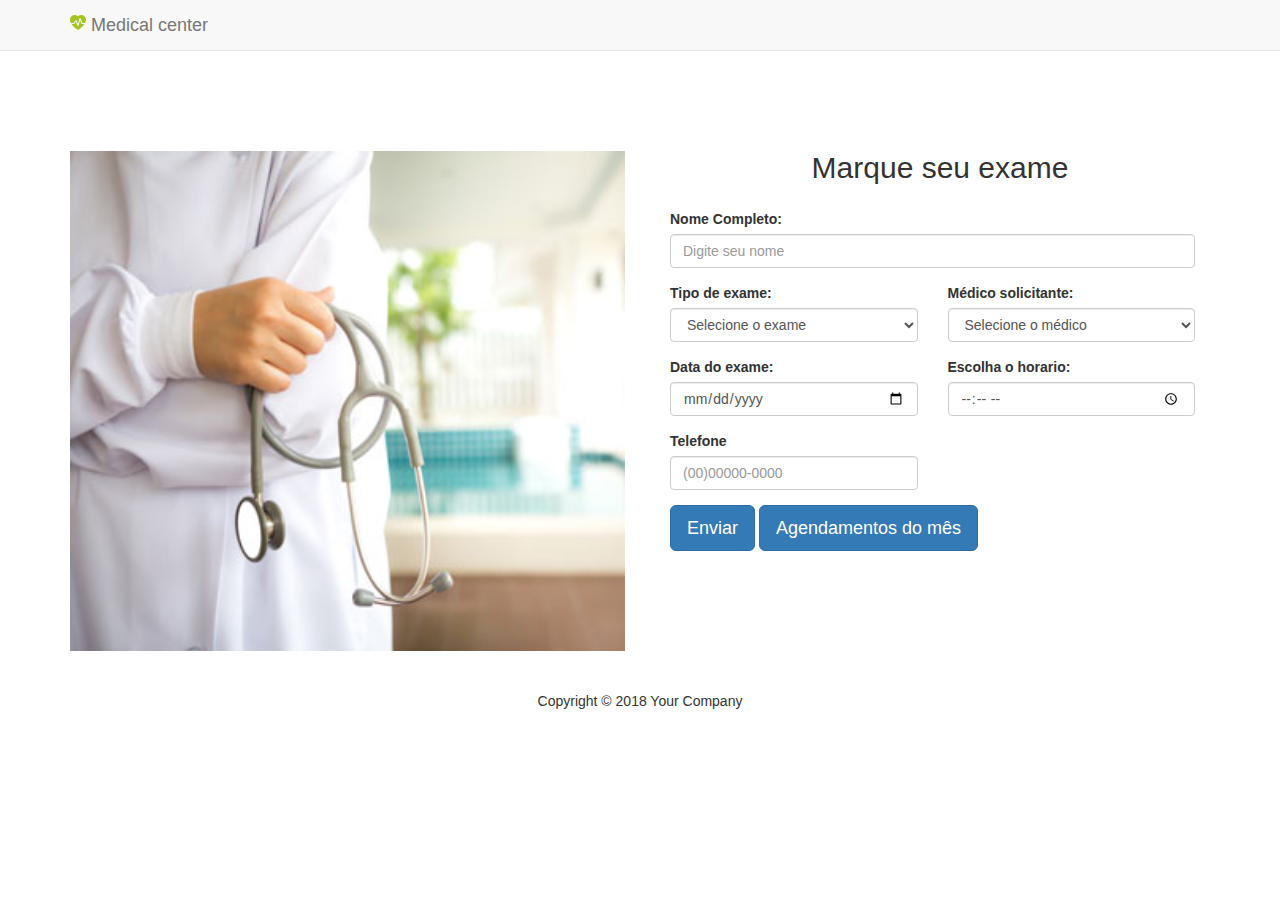
<file: exame.html>
<!DOCTYPE html>
<html lang="pt-br">

<head>
     <meta charset="UTF-8">
     <meta http-equiv="X-UA-Compatible" content="IE=Edge">
     <meta name="description" content="">
     <meta name="keywords" content="">
     <meta name="author" content="Tooplate">
     <meta name="viewport" content="width=device-width, initial-scale=1, maximum-scale=1">
     <title>Medical center</title>
     <link href="https://cdn.jsdelivr.net/npm/bootstrap@5.3.0-alpha3/dist/css/bootstrap.min.css" rel="stylesheet"
          integrity="sha384-KK94CHFLLe+nY2dmCWGMq91rCGa5gtU4mk92HdvYe+M/SXH301p5ILy+dN9+nJOZ" crossorigin="anonymous">
     <link rel="stylesheet" href="css/bootstrap.min.css">

</head>

<style>
     table {
          width: 50%;
          margin-left: 40px;
          margin-right: 40px;

     }

     table th {
          border-collapse: collapse;
          border: 1px solid black
     }

     tbody tr td {
          border: 1px solid black;
     }

     h2 {
          text-align: center;
     }

     .img-responsive {
          margin-top: 80px;
          height: 500px;
          border: 10px;
          border-color: white;
     }

     #form {
          margin-top: 15px;

     }

     div h2 {
          margin-top: 80px;
          margin-left: 15px;
     }
</style>

<body>

     <!-- MENU -->
     <section class="navbar navbar-default navbar-static-top" role="navigation">
          <div class="container">
               <!-- lOGO TEXT HERE -->
               <a href="index.html" class="navbar-brand"><svg xmlns="http://www.w3.org/2000/svg" width="16" height="16"
                         fill="#a5c422" class="bi bi-heart-pulse-fill" viewBox="0 0 16 16">
                         <path
                              d="M1.475 9C2.702 10.84 4.779 12.871 8 15c3.221-2.129 5.298-4.16 6.525-6H12a.5.5 0 0 1-.464-.314l-1.457-3.642-1.598 5.593a.5.5 0 0 1-.945.049L5.889 6.568l-1.473 2.21A.5.5 0 0 1 4 9H1.475Z" />
                         <path
                              d="M.88 8C-2.427 1.68 4.41-2 7.823 1.143c.06.055.119.112.176.171a3.12 3.12 0 0 1 .176-.17C11.59-2 18.426 1.68 15.12 8h-2.783l-1.874-4.686a.5.5 0 0 0-.945.049L7.921 8.956 6.464 5.314a.5.5 0 0 0-.88-.091L3.732 8H.88Z" />
                    </svg> Medical center </a>
          </div>
     </section>

     <section id="appointment">
          <div class="container">
               <div class="row">

                    <div class="col-md-6 col-sm-6">
                         <img src="./images/news-image.jpg" class="img-responsive" alt="">
                    </div>

                    <div class="col-md-6 col-sm-6">

                         <form id="appointment-form" role="form" method="post" action="#">


                              <div class="section-title">
                                   <h2>Marque seu exame</h2>
                              </div>

                              <div class="wow fadeInUp">
                                   <div class="col-md-12 col-sm-12" id="form">
                                        <label for="name">Nome Completo:</label>
                                        <input type="text" class="form-control" id="name" name="name"
                                             placeholder="Digite seu nome">
                                   </div>


                                   <div class="col-md-6 col-sm-6" id="form">
                                        <label for="select">Tipo de exame:</label>
                                        <select class="form-control" id="selectExame">
                                             <option disabled selected>Selecione o exame</option>
                                             <option>Hemograma</option>
                                             <option>TSH e T4 livre</option>
                                             <option>Glicemia</option>
                                             <option>Ureia e Creatinina</option>
                                             <option>Radiografia</option>
                                             <option>Ultrassonografia</option>
                                             <option>Tomografia</option>
                                        </select>
                                   </div>

                                   <div class="col-md-6 col-sm-6" id="form">
                                        <label for="select">Médico solicitante:</label>
                                        <select class="form-control" id="selectMedico">
                                             <option disabled selected>Selecione o médico</option>
                                             <option>Médico 1</option>
                                             <option>Médico 2</option>
                                             <option>Médico 3</option>
                                             <option>Médico 4</option>
                                        </select>
                                   </div>

                                   <div class="col-md-6 col-sm-6" id="form">
                                        <label for="date">Data do exame:</label>
                                        <input type="date" name="date" class="form-control" id="inputDate">
                                   </div>

                                   <div class="col-md-6 col-sm-6" id="form">
                                        <label for="time">Escolha o horario:</label>
                                        <input type="time" name="time" id="inputTime" class="form-control" min="09:00"
                                             max="18:00" required>
                                   </div>


                                   <div class="col-md-6 col-sm-6" id="form">
                                        <label for="telephone">Telefone</label>
                                        <input type="tel" class="form-control" id="phone" name="phone"
                                             placeholder="(00)00000-0000">
                                   </div>

                                   <div class="col-md-12 col-sm-12" id="form">
                                        <button type="button" class="btn btn-primary btn-lg"
                                             id="btnCadastro">Enviar</button>
                                        <button type="button" class="btn btn-primary btn-lg"
                                             onclick="exibirExames()">Agendamentos do mês</button>
                                   </div>

                              </div>

                         </form>
                    </div>

               </div>
          </div>
     </section>



     <!-- FOOTER -->
     <footer data-stellar-background-ratio="8">

          <div class="col-md-12 col-sm-12 border-top">

               <div class="copyright-text">
                    <br><br>
                    <p style="text-align: center;">Copyright &copy; 2018 Your Company</p>

               </div>
          </div>

          </div>


     </footer>

     <!-- SCRIPTS -->

     <script src="https://code.jquery.com/jquery-3.7.0.min.js"
          integrity="sha256-2Pmvv0kuTBOenSvLm6bvfBSSHrUJ+3A7x6P5Ebd07/g=" crossorigin="anonymous"></script>
     <script src="./js/_cadastro_exame.js"></script>
</body>

</html>
</file>
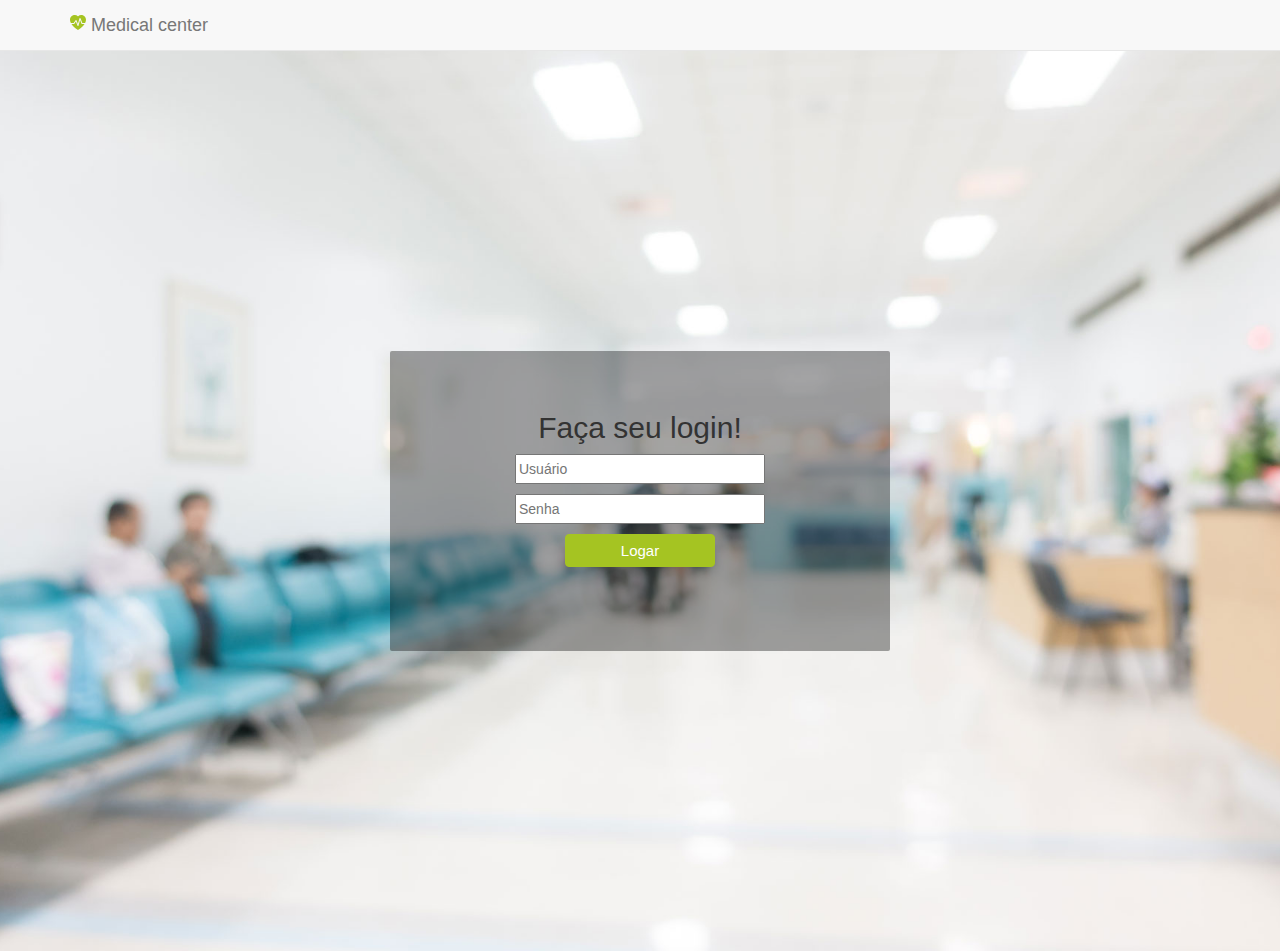
<file: login_consulta.html>
<!DOCTYPE html>
<html lang="pt-br">

<head>
    <meta charset="UTF-8">
    <meta http-equiv="X-UA-Compatible" content="IE=edge">
    <meta name="viewport" content="width=device-width, initial-scale=1.0">
    <title>Login</title>
    <!--Bootstrap-->
    <link href="https://cdn.jsdelivr.net/npm/bootstrap@5.3.0-alpha3/dist/css/bootstrap.min.css" rel="stylesheet"
        integrity="sha384-KK94CHFLLe+nY2dmCWGMq91rCGa5gtU4mk92HdvYe+M/SXH301p5ILy+dN9+nJOZ" crossorigin="anonymous">
    <link rel="stylesheet" href="css/bootstrap.min.css">

    <!--Meu css-->
    <link rel="stylesheet" href="./css/stylelogin.css">


</head>


<body>
    <!-- MENU -->
    <section class="navbar navbar-default navbar-static-top" role="navigation">
        <div class="container">
            <!--lOGO-->
            <a href="index.html" class="navbar-brand"><svg xmlns="http://www.w3.org/2000/svg" width="16" height="16"
                    fill="#a5c422" class="bi bi-heart-pulse-fill" viewBox="0 0 16 16">
                    <path
                        d="M1.475 9C2.702 10.84 4.779 12.871 8 15c3.221-2.129 5.298-4.16 6.525-6H12a.5.5 0 0 1-.464-.314l-1.457-3.642-1.598 5.593a.5.5 0 0 1-.945.049L5.889 6.568l-1.473 2.21A.5.5 0 0 1 4 9H1.475Z" />
                    <path
                        d="M.88 8C-2.427 1.68 4.41-2 7.823 1.143c.06.055.119.112.176.171a3.12 3.12 0 0 1 .176-.17C11.59-2 18.426 1.68 15.12 8h-2.783l-1.874-4.686a.5.5 0 0 0-.945.049L7.921 8.956 6.464 5.314a.5.5 0 0 0-.88-.091L3.732 8H.88Z" />
                </svg> Medical center </a>
        </div>
    </section>


    <form class="card">
        <h2>Faça seu login!</h2>

        <input type="text" placeholder="Usuário" id="inputUsuario">
        <input type="password" placeholder="Senha" id="inputPassword">

        <div>
            <button type="button" class="btn-primary" onclick="logar()">Logar</button>
        </div>

    </form>

    </div>



    <script>

        function logar() {
            var usuario = document.getElementById("inputUsuario").value;
            var senha = document.getElementById("inputPassword").value;


            if (usuario == "admin" && senha == "admin") {
                alert("Logado com sucesso");
                sessionStorage.setItem("logado", "sim");
                location.href = "./consulta.html";
            } else {
                sessionStorage.setItem("logado", "não");
                alert("usuário ou senha inválidos")
            }
        }
    </script>

</body>

</html>
</file>
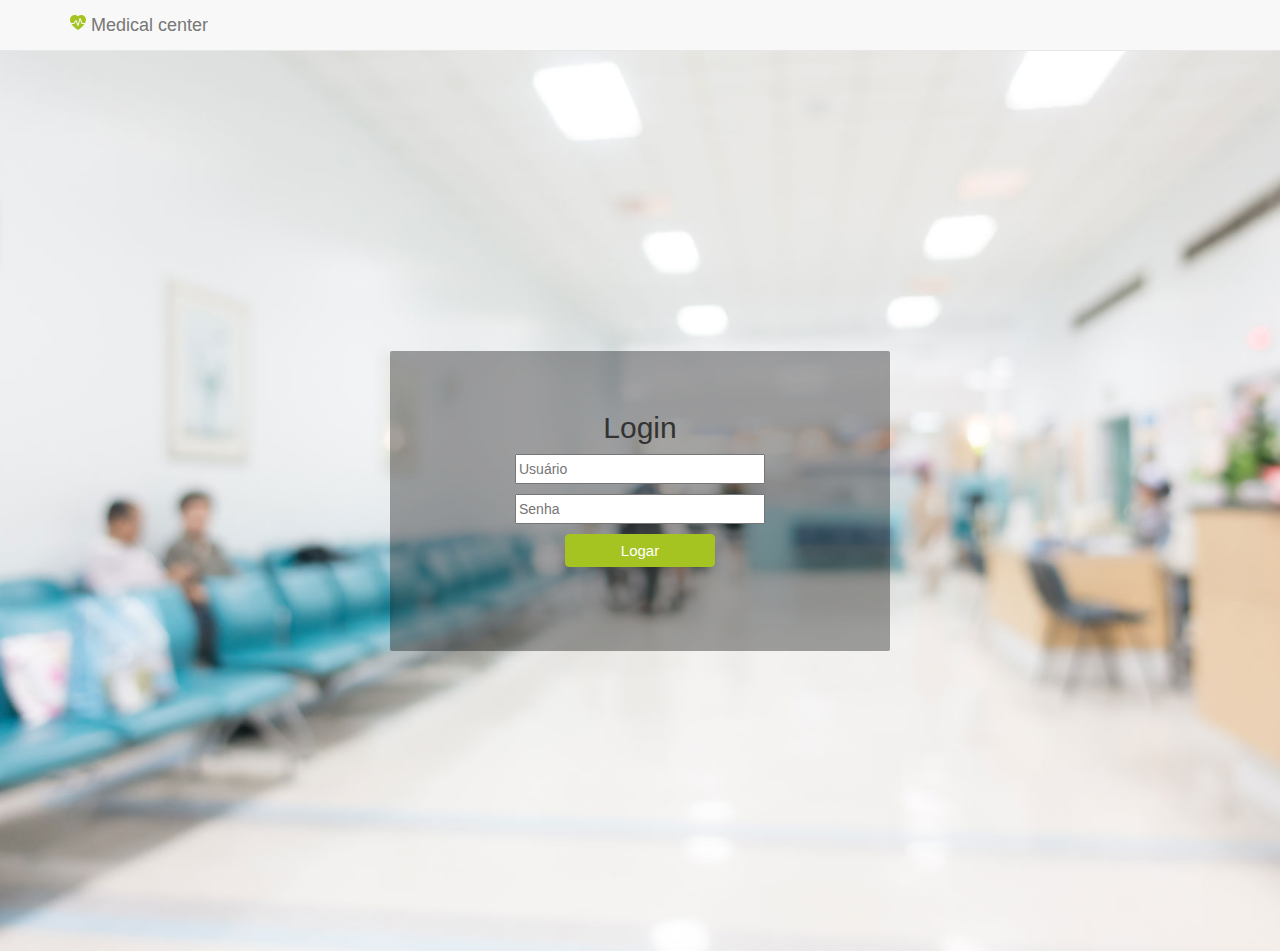
<file: login_exame.html>
<!DOCTYPE html>
<html lang="pt-br">

<head>
    <meta charset="UTF-8">
    <meta http-equiv="X-UA-Compatible" content="IE=edge">
    <meta name="viewport" content="width=device-width, initial-scale=1.0">
    <title>Login</title>
    <!--Bootstrap-->
    <link href="https://cdn.jsdelivr.net/npm/bootstrap@5.3.0-alpha3/dist/css/bootstrap.min.css" rel="stylesheet"
        integrity="sha384-KK94CHFLLe+nY2dmCWGMq91rCGa5gtU4mk92HdvYe+M/SXH301p5ILy+dN9+nJOZ" crossorigin="anonymous">
    <link rel="stylesheet" href="css/bootstrap.min.css">


    <!--Meu css-->
    <link rel="stylesheet" href="./css/stylelogin.css">


</head>


<body>
    <!-- MENU -->
    <section class="navbar navbar-default navbar-static-top" role="navigation">
        <div class="container">
            <!-- lOGO -->
            <a href="index.html" class="navbar-brand"><svg xmlns="http://www.w3.org/2000/svg" width="16" height="16"
                    fill="#a5c422" class="bi bi-heart-pulse-fill" viewBox="0 0 16 16">
                    <path
                        d="M1.475 9C2.702 10.84 4.779 12.871 8 15c3.221-2.129 5.298-4.16 6.525-6H12a.5.5 0 0 1-.464-.314l-1.457-3.642-1.598 5.593a.5.5 0 0 1-.945.049L5.889 6.568l-1.473 2.21A.5.5 0 0 1 4 9H1.475Z" />
                    <path
                        d="M.88 8C-2.427 1.68 4.41-2 7.823 1.143c.06.055.119.112.176.171a3.12 3.12 0 0 1 .176-.17C11.59-2 18.426 1.68 15.12 8h-2.783l-1.874-4.686a.5.5 0 0 0-.945.049L7.921 8.956 6.464 5.314a.5.5 0 0 0-.88-.091L3.732 8H.88Z" />
                </svg> Medical center </a>
        </div>
    </section>


    <form class="card">
        <h2>Login</h2>

        <input type="text" placeholder="Usuário" id="inputUsuario">
        <input type="password" placeholder="Senha" id="inputPassword">

        <div>
            <button type="button" class="btn-primary" onclick="logar()">Logar</button>
        </div>

    </form>

    </div>



    <script>

        function logar() {
            var usuario = document.getElementById("inputUsuario").value;
            var senha = document.getElementById("inputPassword").value;


            if (usuario == "admin" && senha == "admin") {
                alert("Logado com sucesso");
                sessionStorage.setItem("logado", "sim");
                location.href = "./exame.html";
            } else {
                sessionStorage.setItem("logado", "não");
                alert("usuário ou senha inválidos")
            }
        }
    </script>

</body>

</html>
</file>
<file: css/style.css>
@import url('https://fonts.googleapis.com/css?family=Poppins:400,500,600');

  body {
    background: #ffffff;
    font-family: 'Poppins', sans-serif;
    overflow-x: hidden;
  }


  /*---------------------------------------
     TYPOGRAPHY              
  -----------------------------------------*/

  h1,h2,h3,h4,h5,h6 {
    font-weight: 600;
    line-height: inherit;
  }

  h1,h2,h3,h4 {
    letter-spacing: -1px;
  }

  h5 {
    font-weight: 500;
  }

  h1 {
    color: #252525;
    font-size: 5em;
  }

  h2 {
    color: #272727;
    font-size: 3em;
    padding-bottom: 10px;
  }

  h3 {
    font-size: 1.8em;
    line-height: 1.2em;
    margin-bottom: 0;
  }

  h4 {
    color: #454545;
    font-size: 1.8em;
    padding-bottom: 2px;
  }

  h6 {
    letter-spacing: 0;
    font-weight: normal;
  }

  p {
    color: #757575;
    font-size: 14px;
    font-weight: normal;
    line-height: 24px;
  }


  /*---------------------------------------
     GENERAL               
  -----------------------------------------*/

  html{
    -webkit-font-smoothing: antialiased;
  }

  a {
    color: #252525;
    -webkit-transition: 0.5s;
    transition: 0.5s;
    text-decoration: none !important;
  }

  a:hover, a:active, a:focus {
    color: #a5c422;
    outline: none;
  }

  ::-webkit-scrollbar{
    width: 8px;
    height: 8px;
  }

  ::-webkit-scrollbar-thumb {
    cursor: pointer;
    background: #000000;
  }

  .section-title {
    padding-bottom: 20px;
  }

  .section-title h2 {
    margin-top: 0;
  }

  .section-btn {
    background: #a5c422;
    border: 0;
    border-radius: 3px;
    color: #ffffff;
    font-size: inherit;
    font-weight: 500;
    padding: 14px 20px;
    transition: transform 0.1s ease-in;
    transform: translateX(0);
  }

  .section-btn:hover {
    transform: translateY(-5px);
  }

  .text-align-right {
    text-align: right;
  }

  .text-align-center {
    text-align: center;
  }

  .border-top {
    border-top: 1px solid #f2f2f2;
    margin-top: 4em;
    padding-top: 2.5em;
  }

  .btn-gray {
    background: #393939;
  }

  .btn-blue {
    background: #4267b2;
  }

  .news-thumb {
    background: #ffffff;
    border-radius: 10px;
  }
  .news-thumb img {
    border-radius: 10px 10px 0 0;
  }

  .news-info {
    padding: 30px;
    text-align: left;
  }
  .news-info span {
    display: block;
    letter-spacing: 0.5px;
  }
  .news-info h3 {
    margin-top: 10px;
    margin-bottom: 10px;
  }

  .author {
    border-top: 1px solid #f0f0f0;
    padding-top: 1.5em;
    margin-top: 2em;
  }
  .author img,
  .author .author-info {
    display: inline-block;
    vertical-align: top;
  }
  .author-info h5 {
    margin-bottom: 0;
  }
  .author img {
    border-radius: 100%;
    width: 50px;
    height: 50px;
    margin-right: 10px;
  }


  #about, #team, #news,
  #news-detail {
    position: relative;
    padding-top: 100px;
    padding-bottom: 100px;
  }

  #news, #service {
    text-align: center;
  }

  #google-map {
    line-height: 0;
    margin: 0;
    padding: 0;
  }


  /*---------------------------------------
       PRE LOADER              
  -----------------------------------------*/

  .preloader {
    position: fixed;
    top: 0;
    left: 0;
    width: 100%;
    height: 100%;
    z-index: 99999;
    display: flex;
    flex-flow: row nowrap;
    justify-content: center;
    align-items: center;
    background: none repeat scroll 0 0 #ffffff;
  }

  .spinner {
    border: 1px solid transparent;
    border-radius: 3px;
    position: relative;
  }

  .spinner:before {
    content: '';
    box-sizing: border-box;
    position: absolute;
    top: 50%;
    left: 50%;
    width: 45px;
    height: 45px;
    margin-top: -10px;
    margin-left: -10px;
    border-radius: 50%;
    border: 1px solid #575757;
    border-top-color: #ffffff;
    animation: spinner .9s linear infinite;
  }

  @-webkit-@keyframes spinner {
    to {transform: rotate(360deg);}
  }

  @keyframes spinner {
    to {transform: rotate(360deg);}
  }



  /*---------------------------------------
      MENU              
  -----------------------------------------*/

  header {
    background: #ffffff;
    border-bottom: 1px solid #f2f2f2;
    display: flex;
    height: 45px;
  }

  header .col-md-8 {
    padding-right: 0;
  }

  header p,
  header span {
    font-size: 12px;
    line-height: 24px;
    padding-top: 12px;
  }

  header a,
  header span {
    color: #747474;
  }

  header span {
    font-weight: 500;
    display: inline-block;
    padding: 11px 15px;
  }

  header span.date-icon {
    border-left: 1px solid #f2f2f2;
    border-right: 1px solid #f2f2f2;
    padding-right: 19px;
    padding-left: 19px;
  }

  header span i {
    color: #a5c422;
    margin-right: 5px;
  }


  #menuAgendamento{
    text-align: center;

  }



  /*---------------------------------------
      MENU              
  -----------------------------------------*/

  .navbar-default {
    background: #ffffff;
    box-shadow: 0 2px 8px rgba(0,0,0,.075);
    border: none;
    margin-bottom: 0;
    padding: 10px;
  }

  .navbar-default .navbar-brand {
    color: #393939;
    font-weight: 500;
  }

  .navbar-default .navbar-brand .fa {
    color: #a5c422;
  }

 
  .navbar-default .navbar-nav li.appointment-btn {
    margin: 3px 0 0 20px;
  }

  .navbar-default .navbar-nav li.appointment-btn a {
    background: #a5c422;
    border-radius: 3px;
    color: #ffffff;
    font-weight: 600;
    padding-top: 12px;
    padding-bottom: 12px;
  }

  .navbar-default .navbar-nav li.appointment-btn a:hover {
    background: #4267b2;
    color: #ffffff !important;
  }

  .navbar-default .navbar-nav li a {
    color: #555555;
    font-size: 12px;
    font-weight: 500;
    padding-right: 20px;
    padding-left: 20px;
    -webkit-transition: all ease-in-out 0.4s;
    transition: all ease-in-out 0.4s;
  }

  .navbar-default .navbar-nav > li a:hover {
    color: #393939 !important;
  }

  .navbar-default .navbar-nav > li > a:hover,
  .navbar-default .navbar-nav > li > a:focus {
    color: #555555;
    background-color: transparent;
  }

  .navbar-default .navbar-nav > .active > a,
  .navbar-default .navbar-nav > .active > a:hover,
  .navbar-default .navbar-nav > .active > a:focus {
    color: #393939;
    background-color: transparent;
  }

  .navbar-default .navbar-toggle {
    border: none;
    padding-top: 10px;
  }

  .navbar-default .navbar-toggle .icon-bar {
    background: #393939;
    border-color: transparent;
  }

  .navbar-default .navbar-toggle:hover,
  .navbar-default .navbar-toggle:focus { 
    background-color: transparent;
  }



  /*---------------------------------------
      HOME              
  -----------------------------------------*/

  #home h1 {
    color: #ffffff;
    padding-bottom: 10px;
    margin-top: 0;
  }

  #home h3 {
    color: #ffffff;
    font-size: 14px;
    font-weight: normal;
    line-height: inherit;
    letter-spacing: 3px;
    text-transform: uppercase;
    margin: 0;
  }

  .slider .container {
    width: 100%;
  }

  .slider .owl-dots {
      position: absolute;
      top: 575px;
      width: 100%;
      justify-content: center;
  }

  .owl-theme .owl-dots .owl-dot span {
    width: 8px;
    height: 8px;
    margin: 5px 7px;
    border: 2px solid #d9d9d9;
    background: transparent;
    display: block;
    -webkit-backface-visibility: visible;
    transition: opacity 200ms ease;
    border-radius: 30px;
  }

  .owl-theme .owl-dots .owl-dot.active span, .owl-theme .owl-dots .owl-dot:hover span {
    background-color: #ffffff;
    border-color: transparent;
  }

  .slider .caption {
    display: flex;
    justify-content: center;
    flex-direction: column;
    text-align: center;
    background-color: rgba(20,20,20,0.2);
    height: 100%;
    color: #fff;
    cursor: e-resize;
  }

  .slider .item {
    background-position: inherit;
    background-repeat: no-repeat;
    background-attachment: local;
    background-size: cover;
    height: 650px;
  }

  .slider .item-first {
    background-image: url(../images/slider1.jpg);
  }

  .slider .item-second {
    background-image: url(../images/slider2.jpg);
  }

  .slider .item-third {
    background-image: url(../images/slider3.jpg);
  }


  /*---------------------------------------
      ABOUT              
  -----------------------------------------*/

  #about {
    background: url('../images/about-bg.jpg') no-repeat top right;
    background-size: cover;
    height: 100%;
    padding-top: 150px;
    padding-bottom: 150px;
}

@media (max-width: 767px) {
  #about {
      background: none; /* Remove a imagem de fundo em telas menores */
  }
}


.profile {
margin-top: 20px; /* Adicione margem ao bloco de perfil para espaçamento em telas menores */

}




  .profile img,
  .profile figcaption {
    display: inline-block;
    vertical-align: top;
    margin-top: 1em;
  }
  .profile img {
    border-radius: 100%;
    width: 65px;
    height: 65px;
    margin-right: 1em;
  }
  .profile figcaption h3 {
    margin-top: 0;
  }

  @media (max-width: 767px) {
    .profile {
        display: block; /* Altera para layout de bloco para lidar com telas menores */
        text-align: center; /* Centraliza o texto */
    }
}

  #about h6 {
    color: #858585;
    margin: 0;
  }



  /*---------------------------------------
      TEAM MEMBERS              
  -----------------------------------------*/

  .team-thumb {
    background-color: #f9f9f9;
    border-radius: 0 0 10px 10px;
    position: relative;
    overflow: hidden;
    cursor: pointer;
  }

  .team-info {
    padding: 20px 30px 0 30px;
  }

  .team-contact-info {
    border-top: 1px solid #e9e9e9;
    padding-top: 1.2em;
    margin-top: 1.5em;
  }

  .team-contact-info .fa {
    margin-right: 5px;
    display: inline-block;
  }

  .team-contact-info p {
    margin-bottom: 2px;
  }

  .team-contact-info a {
    color: #757575;
  }

  .team-thumb .social-icon li {
    font-weight: 500;
  }

  .team-thumb .social-icon li a {
    background: #ffffff;
    border-radius: 100%;
    font-size: 20px;
    width: 50px;
    height: 50px;
    line-height: 50px;
    margin: 0 2px 0 2px;
  }

  .team-thumb .social-icon {
    opacity: 0;
    transform: translateY(100%);
    transition: 0.5s 0.2s;
    text-align: center;
    position: relative;
    top: 0;
  }

  .team-thumb:hover .social-icon {
    opacity: 1;
    transition-delay: 0.3s;
    transform: translateY(0px);
    top: -22em;
  }

  /* Estilos padrão para telas maiores */

  .team-thumb {
      margin-bottom: 30px; /* Adiciona algum espaçamento inferior para melhorar a estética */
  }

  /* Estilos padrão para telas maiores */
#about,
#team {
    padding-top: 150px;
    padding-bottom: 150px;
}

/* Consulta de mídia para telas menores (por exemplo, telas menores ou iguais a 767px) */
@media (max-width: 767px) {
    #about,
    #team {
        padding-top: 50px; /* Ajuste conforme necessário para um padding mais curto */
        padding-bottom: 50px; /* Ajuste conforme necessário para um padding mais curto */
    }
}



  /*---------------------------------------
     SERVICE              
  -----------------------------------------*/

  #service {
    background: #a5c422;
  }

  #service h2,
  #service h4 {
    color: #ffffff;
  }

  #service p {
    color: #d9d9d9;
  }

  #service .service-thumb {
    padding: 0 22px;
  }

  #service .fa {
    font-size: 50px;
    margin-bottom: 10px;
    background: #ffffff;
    color: #a5c422;
    width: 120px;
    height: 120px;
    line-height: 120px;
    border-radius: 100%;
  }


  /*---------------------------------------
      NEWS             
  -----------------------------------------*/

  #news, #news-detail {
    background: #f9f9f9;
  }

  #news-detail blockquote {
    margin: 30px 0;
  }

  .news-detail-thumb .news-image img {
    border-radius: 10px;
  }

  .news-detail-thumb h3 {
    margin-bottom: 8px;
  }

  .news-image {
    margin-bottom: 30px;
    position: relative;
  }

  .news-image img {
    width: 100%;
  }

  .news-detail-thumb ul {
    margin: 32px 12px 22px 0px;
  }

  .news-detail-thumb ul li {
    list-style: circle;
    font-weight: normal;
    padding: 6px 12px 6px 0px;
  }

  .news-sidebar {
    margin-top: 16px;
  }

  .news-social-share {
    text-align: center;
    padding-top: 22px;
  }

  .news-social-share .btn {
    border-radius: 100px;
    border: none;
    font-size: 10px;
    font-weight: 600;
    margin: 2px 6px;
    padding: 8px 14px;
  }

  .news-social-share .btn-primary {
    background: #3b5998;
  }

  .news-social-share .btn-success {
    background: #1da1f2;
  }

  .news-social-share .btn-danger {
    background: #dd4b39;
  }

  .news-social-share a .fa {
    padding-right: 4px;
  }

  .recent-post {
    padding-top: 2px;
    padding-bottom: 18px;
  }

  .recent-post .media img {
    border-radius: 100%;
    width: 80px;
    height: 80px;
    margin-right: 5px;
  }

  .recent-post .media-heading {
    font-size: 16px;
    font-weight: 500;
    line-height: inherit;
    margin-top: 5px;
  }

  .news-categories {
    margin-top: 8px;
  }

  .news-categories li a {
    color: #2b2b2b;
  }

  .news-ads {
    background: #ffffff;
    border-right: 4px solid #2b2b2b;
    padding: 42px;
    text-align: center;
    margin: 26px 0 26px 0;
  }

  .news-ads.sidebar-ads {
    border-left: 4px solid #2b2b2b;
    border-right: 0px;
  }

  .news-ads h4 {
    font-size: 18px;
  }

  .news-tags h4 {
    padding-bottom: 6px;
  }

  .news-categories li,
  .news-tags li {
    list-style: none;
    display: inline-block;
    margin: 4px;
  }

  .news-tags li a {
    background: #393939;
    border-radius: 50px;
    color: #ffffff;
    display: inline-block;
    font-size: 12px;
    font-weight: 500;
    text-decoration: none;
    float: left;
    min-width: 30px;
    padding: 6px 12px;
    -webkit-transition: all ease-in-out 0.4s;
    transition: all ease-in-out 0.4s;
  }

  .news-tags li a:hover {
    background: #4267b2;
  }



  /*---------------------------------------
      APPOINTMENT             
  -----------------------------------------*/

  #appointment {
    padding-top: 100px;
  }

  #appointment label {
    color: #393939;
    font-weight: 500;
  }

  #appointment .form-control {
    background: #f9f9f9;
    border: none;
    border-radius: 3px;
    box-shadow: none;
    font-size: 14px;
    font-weight: normal;
    margin-bottom: 15px;
    transition: all ease-in-out 0.4s;
  }

  #appointment input,
  #appointment select {
    height: 45px;
  }

  #appointment button#cf-submit {
    background: #a5c422;
    color: #ffffff;
    font-weight: 600;
    height: 55px;
  }

  #appointment button#cf-submit:hover {
    background: #393939;
    color: #ffffff;
  }


  /*---------------------------------------
     FOOTER              
  -----------------------------------------*/

  footer {
    padding-top: 80px;
    padding-bottom: 40px;
  }

  footer h4 {
    padding-bottom: 5px;
  }

  footer a {
    color: #757575;
  }

  footer a:hover {
    color: #4267b2;
  }

  .contact-info {
    padding-top: 10px;
  }

  .contact-info .fa {
    background: #393939;
    border-radius: 100%;
    color: #ffffff;
    font-size: 15px;
    width: 35px;
    height: 35px;
    line-height: 35px;
    text-align: center;
    margin-right: 5px;
    margin-bottom: 2px;
  }

  .latest-stories {
    margin-bottom: 20px;
  }

  .stories-image,
  .stories-info {
    display: inline-block;
    vertical-align: top;
  }

  .stories-image img {
    border-radius: 100%;
    width: 65px;
    height: 65px;
  }

  .stories-info {
    margin-left: 15px;
  }

  .stories-info h5 {
    margin-bottom: 2px;
  }

  .stories-info span {
    color: #858585;
    font-size: 12px;
  }

  .opening-hours p {
    line-height: 18px;
  }

  .opening-hours span {
    font-weight: 500;
    display: inline-block;
    padding-left: 10px;
  }

  .copyright-text p,
  .footer-link a {
    color: #858585;
    font-size: 12px;
    font-weight: 500;
  }

  .footer-link a {
    font-size: 12px;
    display: inline-block;
    padding: 0 10px;
    margin-top: 4px;
  }

  .angle-up-btn {
    position: relative;
    bottom: 4em;
    display: block;
  }

  .angle-up-btn a {
    background: #ffffff;
    border: 1px solid #f2f2f2;
    border-radius: 3px;
    font-size: 20px;
    color: #393939;
    display: inline-block;
    text-align: center;
    width: 40px;
    height: 40px;
    line-height: 38px;
    transition: transform 0.1s ease-in;
    transform: translateX(0);
  }

  .angle-up-btn a:hover {
    background: #4267b2;
    color: #ffffff;
    transform: translateY(-5px);
  }


  /*---------------------------------------
     SOCIAL ICON              
  -----------------------------------------*/

  .social-icon {
    position: relative;
    padding: 0;
    margin: 0;
  }

  .social-icon li {
    display: inline-block;
    list-style: none;
  }

  .social-icon li a {
    border-radius: 100px;
    color: #464646;
    font-size: 15px;
    width: 35px;
    height: 35px;
    line-height: 35px;
    text-decoration: none;
    text-align: center;
    transition: all 0.4s ease-in-out;
    position: relative;
  }

  .social-icon li a:hover {
    background: #4267b2;
    color: #ffffff;
  }


  /*---------------------------------------
     RESPONSIVE STYLES              
  -----------------------------------------*/

  @media only screen and (max-width: 1200px) {
    h1 {
      font-size: 4em;
    }
    h2 {
      font-size: 2.5em;
    }
    h3 {
      font-size: 1.5em;
    }

    header {
      height: inherit;
    }
    header span.date-icon {
      border: 0;
      padding-right: 0;
      padding-left: 0;
    }
    header span.email-icon {
      padding-top: 0;
    }

    .navbar-default .navbar-nav li a {
      padding-right: 15px;
      padding-left: 15px;
    }
  }

  @media only screen and (max-width: 992px) {
    .slider .item {
      background-position: center;
    }

    header {
      padding-bottom: 10px;
    }
    header .text-align-right {
      text-align: left;
    }
    header span {
      padding-top: 0;
      padding-left: 0;
      padding-bottom: 0;
    }
  }

  @media only screen and (max-width: 767px) {
    .navbar-default .navbar-collapse, .navbar-default .navbar-form {
      border-color: transparent;
    }
    .navbar-default .navbar-nav li.appointment-btn {
      margin-left: 15px;
    }
    .navbar-default .navbar-nav li a {
      display: inline-block;
      padding-top: 8px;
      padding-bottom: 8px;
    }

    .news-sidebar {
      margin-top: 2em;
    }

    #appointment-form {
      padding-top: 4em;
      padding-bottom: 4em;
    }

    footer {
      padding-top: 60px;
      padding-bottom: 0;
    }
    .footer-thumb {
      padding-bottom: 10px;
    }

    .border-top {
      text-align: center;
    }

    .copyright-text {
      margin-top: 10px;
    }

    .angle-up-btn {
      bottom: 10em;
    }
  }

  @media only screen and (max-width: 639px) {
    h1 {
      font-size: 3em;
      line-height: 1.2em;
    }
    h2 {
      font-size: 2.1em;
    }
    h4 {
      font-size: 1.4em;
    }

    #home h3 {
      font-size: 11px;
      letter-spacing: 1px;
    }

  }
</file>
<file: css/stylelogin.css>
body {

width: 100%;
height: 100%;    
padding: 0;
margin: 0;
background-image: url(../images/slider2.jpg);
background-size: cover;
background-position: center;
background-repeat: no-repeat;
}


.container-fluid{
background-color: #fff;
height: 60px;

}


.card {

    background-color: rgba(19, 19, 19, 0.384);
    padding: 40px;
    border-radius: 2px;
    width: 500px;
    height: 300px;
    margin: 300px auto;
    text-align: center;
    
    }

input{
    display: block;
    margin: 10px auto;
    width: 250px;
    height: 30px;

}


.btn-primary{
    width: 150px;
    background-color:#a5c422;
    color: #fff;
    padding: 5px 8px;
    border: 1px solid #a5c422;
    border-radius: 4px;
    cursor: pointer;
    font-size: 15px;
    transition: all .7s ease;

}

.btn-primary:hover{
    background-color: #fff;
    color: black;

}
</file>
